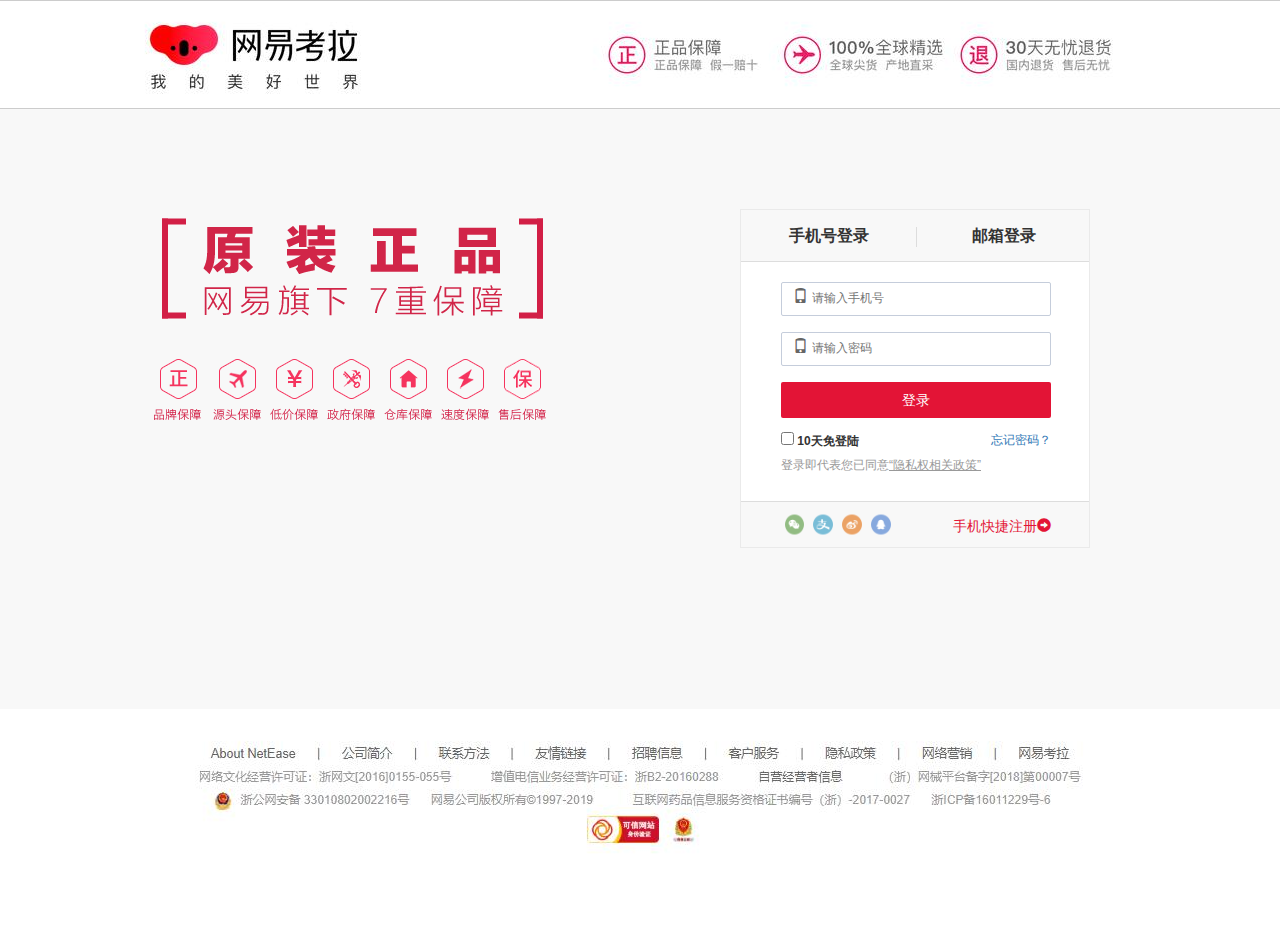
<file: signIn.html>
<!DOCTYPE html>
<html>
	<head>
		<meta charset="utf-8">
		<title></title>
		<link rel="stylesheet" href="css/common.css"/>
		<link rel="stylesheet" href="css/signIn.css"/>
		<link rel="stylesheet" href="https://cdn.jsdelivr.net/npm/bootstrap@3.3.7/dist/css/bootstrap.min.css"/>
		<script src="js/jquery-3.3.1.js"></script>
		<script src="js/sign.js"></script>
	</head>
	<body>
		<div class="header">
			<img src="img/QQ截图20190723131546.jpg" alt=""/>
		</div>
		<div class="mainout">
			<div class="main">
			<div class="m_l">
				<img src="img/eaf0275f-15af-4873-87b6-7efa5fce7b59_400_203.png" alt="">
			</div>
			<div class="m_r">
				<div class="sign"><!--登录-->
					<div class="r1 .active">
						<span class="phonesign">手机号登录</span>
						<i></i>
						<span class="mailsign">邮箱登录</span>
					</div>
					<div class="r2"><!--手机-->
						<form >
							<div class="form1">
								<span class="glyphicon glyphicon-phone textss"></span>
								<input type="text" class="texts" placeholder="请输入手机号" id="paccount"/>
							</div>
							<div class="form1">
									<span class="glyphicon glyphicon-phone textss" ></span>
									<input type="password" class="texts" placeholder="请输入密码" id="ppwd"/>
							</div>
							<div class="form3">
								<a href="#" id="pin">登录</a>
							</div>
							<div class="form4">
								<input type="checkbox" class="rad" id="ptenday">
								<label for="tenday">10天免登陆</label>
								<a href="#" class="forget">忘记密码？</a>
							</div>
							<div class="form5">
									登录即代表您已同意<a href="#">“隐私权相关政策”</a>	 
							</div>
						</form>
					</div><!--手机-->
					<div class="r22"><!--邮箱-->
						<form >
								<div class="form1">
									<span class="glyphicon glyphicon-envelope textss"></span>
									<input type="text" class="texts" placeholder="请输入邮箱号" id="mailaccount"/>
								</div>
								<div class="form1">
										<span class="glyphicon glyphicon-phone textss" ></span>
										<input type="password" class="texts" placeholder="密码" id="mailpwd"/>
								</div>
								<div class="form3">
									<a href="#" id="mailin">登录</a>
								</div>
								<div class="form4">
									<input type="checkbox" class="rad" id="mailtenday">
									<label for="tenday">10天免登陆</label>
									<a href="#" class="forget" >忘记密码？</a>
								</div>
								<div class="form5">
										登录即代表您已同意<a href="#">“隐私权相关政策”</a>	 
								</div>
							</form>
					</div><!--邮箱-->
					<div class="r3">
						<img src="img/wechat.png" alt=""/>
						<a href="#"><span class="fastsign">手机快捷注册</span><span class="go glyphicon glyphicon-circle-arrow-right"></span></a>
						
					</div>
				</div><!--登录-->
				<div class="signin"><!--注册-->
					<div class="signin1">  
						<span style="font-weight: 700;
						color: #e31436;">欢迎注册</span>
						<span class="span333" style="float: right;">去登录></span>
						<span class="span222" style="float: right;">已有帐号？</span>
						
					</div>
					<div class="fomsign">
						<form >
							<div class="form1">
									<span class="glyphicon glyphicon-envelope textss"></span>
									<input type="text" class="texts" placeholder="请输入手机号" id="pzhuce"/>
								</div>
							<div class="form1">
								<span class="glyphicon glyphicon-envelope textss"></span>
								<input type="text" class="texts" placeholder="请输入邮箱号" id="mzhuce"/>
							</div>
							<div class="form1">
									<span class="glyphicon glyphicon-phone textss" ></span>
									<input type="password" class="texts" placeholder="密码" id="pwdzhuce"/>
							</div>
							<div class="form3">
								<a href="#" id="zhuce">注册</a>
							</div>
							<div class="form5">
									<input type="checkbox" class="rad" id="tenday">
								<label for="tenday">我同意《服务条款》和《网易考拉隐私政策》</label>
							
							</div>
						</form>
					</div>
					
				</div><!--注册-->
			</div>
		</div>
		</div>
		<div class="footer">
			<img src="img/signinimg.jpg" alt="">
		</div>
	</body>
</html>
</file>
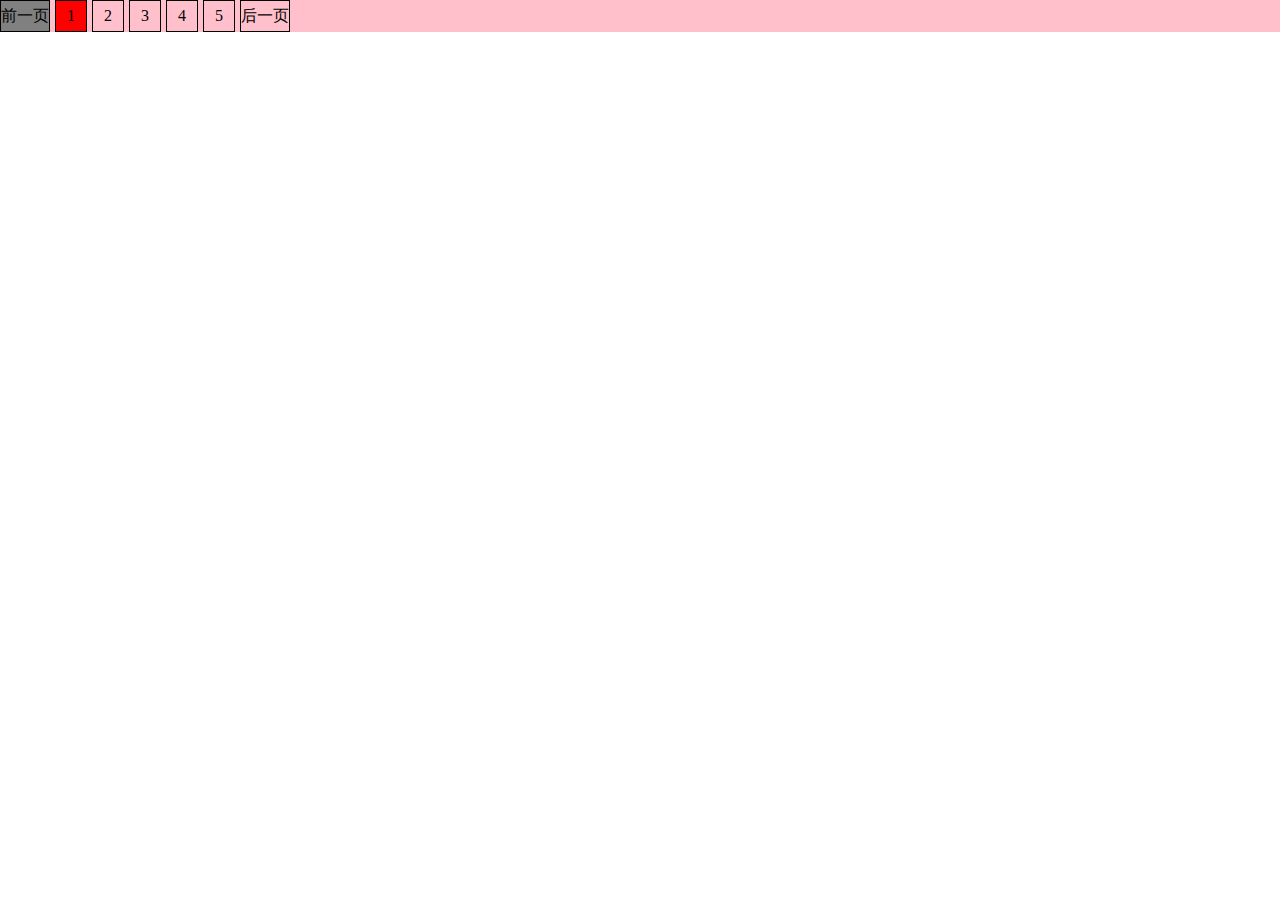
<file: js/分页me.html>
<!DOCTYPE html>
<html>
	<head>
		<meta charset="utf-8">
		<title></title>
		<style>
			* {
				margin: 0;
				padding: 0;
			}

			#box {
				height: 32px;
				width: 100%;
				margin: 0 auto;
				background: pink;
			}

			span {
				float: left;
				height: 30px;
				line-height: 30px;
				text-align: center;
				border: #000000 solid 1px;
			}

			#nextspan {
				margin-left: 5px;
			}

			ul {
				float: left;
			}

			li {
				height: 30px;
				width: 30px;
				border: #000000 solid 1px;
				list-style: none;
				float: left;
				margin-left: 5px;
				text-align: center;
				line-height: 30px;
			}
		</style>
	</head>
	<body>
	</body>
</html>
<script>
	class Page {
		constructor(_config) {
			this.firstPage = _config["firstPage"];
			this.totalPage = _config["totalPage"];
			this.showPage = _config["showPage"];
			this.fixedMiddle = Math.floor(this.showPage / 2);
			this.pageIndex = _config["pageIndex"];
		}

		create() { //创建页面元素
			let _box = document.createElement("div"); //盒子
			_box.id = "box";
			document.getElementsByTagName("body")[0].appendChild(_box);

			let _prevSpan = document.createElement("span");
			_prevSpan.id = "prevspan";
			_prevSpan.innerHTML = "前一页";
			let _ul = document.createElement("ul");
			_ul.id = "ul";
			let _nextSpan = document.createElement("span");
			_nextSpan.id = "nextspan"
			_nextSpan.innerHTML = "后一页";

			_box.appendChild(_prevSpan);
			_box.appendChild(_ul);
			_box.appendChild(_nextSpan);

		}

		ul() { //渲染ul
			this.middlePage = Math.ceil(this.showPage / 2); //中间页码

			let _start = this.firstPage;
			if (this.pageIndex < this.middlePage) {
				_start = this.firstPage;
			} else {
				_start = this.pageIndex - this.middlePage + 1;
			}

			if (this.pageIndex > this.totalPage - this.middlePage + 1) {
				_start = this.totalPage - (this.middlePage - 1) * 2;
			}

			ul.innerHTML = "";
			for (let i = _start; i <= this.showPage + _start - 1; i++) {
				let _li = document.createElement("li");
				_li.style.background = "";
				_li.innerHTML = i;
				if (i == this.pageIndex) {
					_li.style.background = "red";
				}
				ul.appendChild(_li);
			}

			let _me = this;

			for (let i = 0; i < ul.children.length; i++) { //点击变色
				ul.children[i].onclick = function() {
					prevspan.style.background = "";
					nextspan.style.background = "";
					_me.pageIndex = this.innerHTML;
					if (_me.pageIndex == 1) {
						prevspan.style.background = "gray";
					}
					if (_me.pageIndex >= _me.totalPage) {
						nextspan.style.background = "gray";
					}
					_me.ul();
				}
			}
		}

		event() { //事件

			let _me = this;

			prevspan.onclick = function() {
				prevspan.style.background = "";
				nextspan.style.background = "";

				if (_me.pageIndex > 1) {
					_me.pageIndex--;
					_me.ul();
				}

				if (_me.pageIndex == 1) {
					prevspan.style.background = "gray";
				}
			}

			nextspan.onclick = function() {
				prevspan.style.background = "";
				nextspan.style.background = "";

				if (_me.pageIndex < _me.totalPage) {
					_me.pageIndex++;
					_me.ul();
				}
				
				if (_me.pageIndex >= _me.totalPage) {
					nextspan.style.background = "gray";
				}
			}

			if (_me.pageIndex >= _me.totalPage) {
				nextspan.style.background = "gray";
			}

			if (_me.pageIndex == 1) {
				prevspan.style.background = "gray";
			}
		}
	}

	function main() {
		let _page = new Page({
			"firstPage": 1,
			"totalPage": 30,
			"showPage": 5,
			"pageIndex": 1
		});
		_page.create();
		_page.ul();
		_page.event();

		document.onselectstart = function(e) {
			e = e || window.event;
			e.preventDefault();
			return;
		};
		document.onselect = function() {
			return false;
		}
	}

	window.onload = main;
</script>
</file>
<file: css/common.css>
html,body{
    width: 100%;
    height: 100%;
}
html, body, div, span, applet, object, iframe, h1, h2, h3, h4, h5, h6, p, blockquote, pre, a, abbr, acronym, address, big, cite, code, del, dfn, em, font, img, ins, kbd, q, s, samp, small, strike, 
strong, sub, sup, tt, var, b, u, i, center, dl, dt, dd, ol, ul, li, fieldset, form, label, legend, table, caption, tbody, 
tfoot, thead, tr, th, td ,textarea,input { margin:0; padding:0;  }
address,cite,dfn,em,var, i {font-style:normal;}
body {font-size: 16px; line-height: 1.5; font-family:'Microsoft Yahei','simsun','arial','tahoma';  color: #333; }
table { border-collapse:collapse; border-spacing:0; }
h1, h2, h3, h4, h5, h6, th { font-size: 100%; font-weight: normal; }
button,input,select,textarea{font-size:100%;}
fieldset,img{border:0;}
a,
img {
    -webkit-touch-callout: none;vertical-align: top;
}
a,
a:active,
a:focus,
a:hover,
a:visited {text-decoration: none}
input[type=password],
input[type=text],
textarea {
    resize: none;
    outline: 0;
    -webkit-appearance: none;
    white-space: pre-wrap;
    word-wrap: break-word;
    background: #fff
}
ul, ol { list-style: none; }
:focus{ outline:none;}
.clearfix{ clear: both; content: ""; display: block; overflow: hidden }
.clear{clear: both;}
.fl{ float: left; }
.fr{float: right;}
</file>
<file: css/signIn.css>
body{
	background-color: #f8f8f8;
}
.header{
	width: 100%;
	overflow: hidden;
	margin: 0 auto;
	background: white;
	text-align: center;
	border-top: 1px solid #CCCCCC;
	border-bottom: 1px solid #CCCCCC;
}
.header img{
	margin: 0 auto;
	padding: 5px 0;
}

.mainout{
    background-color: #f8f8f8;
}
.main{
	overflow: hidden;
	position: relative;
    margin: 0 auto;
    width: 1000px;
    height: 600px;
}
.main .m_l{
	position: absolute;
    top: 109px;
    left: 10px;
    width: 400px;
    height: 280px;
}
.main .m_r{
    position: absolute;
    top: 100px;
    left: 600px;
    width: 350px;
    overflow: hidden;
    background: white;
    border: 1px solid #eaeaea;
    font-size: 12px;
}
.r1{
    position: relative;
    width: 350px;
    height: 52px;
    font-size: 16px;
    line-height: 52px;
    color: #333;
    border-bottom: 1px solid #ddd;
    background-color: #f8f8f8;
}
.r1 .phonesign{
      float: left;
width: 175px;
font-weight: 700;
cursor: pointer;
text-align: center;
}  
.r1 .mailsign{
    float: left;
    width: 175px;
    font-weight: 700;
    cursor: pointer;
    text-align: center;
}
.r1 i{
    position: absolute;
    top: 17px;
    left: 175px;
    width: 0;
    height: 20px;
    border-right: solid 1px #ddd;
}
.textss{
    width: 17px;
    padding: 0 11px;
    font-size:15px;
    color: #666;
}

.r1 .active{
    color: #e31436;
}
.r1 span:hover{
    color: #e31436;
}
.r2{
    width: 270px;
    padding: 20px 40px 15px;
    background-color: #fff;
    box-sizing: content-box;
    
}
.r22{
    width: 270px;
    padding: 20px 40px 15px;
    background-color: #fff;
    box-sizing: content-box;
   
}
.formactive{
    border :1px solid #4aafe9;
}
.texts{
    border: none;
    margin-left: 5px;
}
.form1{
    height: 34px;
    line-height: 30px;
    border-color: rgb(213, 213, 213);
    border-radius: 2px;
    z-index: 19;
    position: relative;
    margin-bottom: 0px;
    border: 1px solid #c5cddb;
    background: #fff;
    font-size: 12px;
    margin-bottom: 16px;
}
.form3{
    margin-top: 7px;
    margin-bottom: 10px;
    overflow: hidden;
}
.form3 a{
    height: 36px;
    display: block;
    text-align: center;
    background-color: #E31436;
    color: #fff;
    border-radius: 2px;
    line-height: 36px;
    font-size: 14px;
}
.form4{
    padding: 0 0 15px 0;
    line-height: 16px;
    box-sizing: content-box;
}
.form4 a{
    line-height: 16px;
    display: inline-block;
    float: right;
    margin-top: 4px;
}
.form5{
    font-size: 12px;
    color: #999;
    transform: translateY(-12px);
}
.form5 a{
    font-size: 12px;
    color: #999;
    text-decoration: underline;
}
.r3{
    padding: 10px 40px;
    width: 270px;
    height: 25px;
    font-size: 14px;
    border-top: 1px solid #ddd;
    background-color: #f8f8f8;
    box-sizing: content-box;
}
.r3 a{
    float: right;
    color: #e31436;
}
.r3 span{
    line-height: 25px;
    font-size: 14px;
}
.r3 a:hover{
    color: #e31436;
}
.footer{
    width: 100%;
    overflow: hidden;
    text-align: center;
    background: white;
    min-width: 1000px;
}
.signin1{
    position: relative;
    height: 52px;
    font-size: 16px;
    line-height: 52px;
    color: #333;
    border-bottom: 1px solid #ddd;
    background-color: #f8f8f8;
    padding: 0 40px;
    width: 270px;
    box-sizing: content-box;
}
.fomsign{
    width: 270px;
    padding: 20px 40px 15px;
    background-color: #fff;
    box-sizing: content-box;
}
.sign1 span{
    font-weight: 700;
    color: #e31436;
    font-size: 16px;
    line-height: 52px;
}
.span222,.span333{
    font-size: 12px;
}
.signin{
    display: none;
}
.r22{
     display: none;
}
</file>
